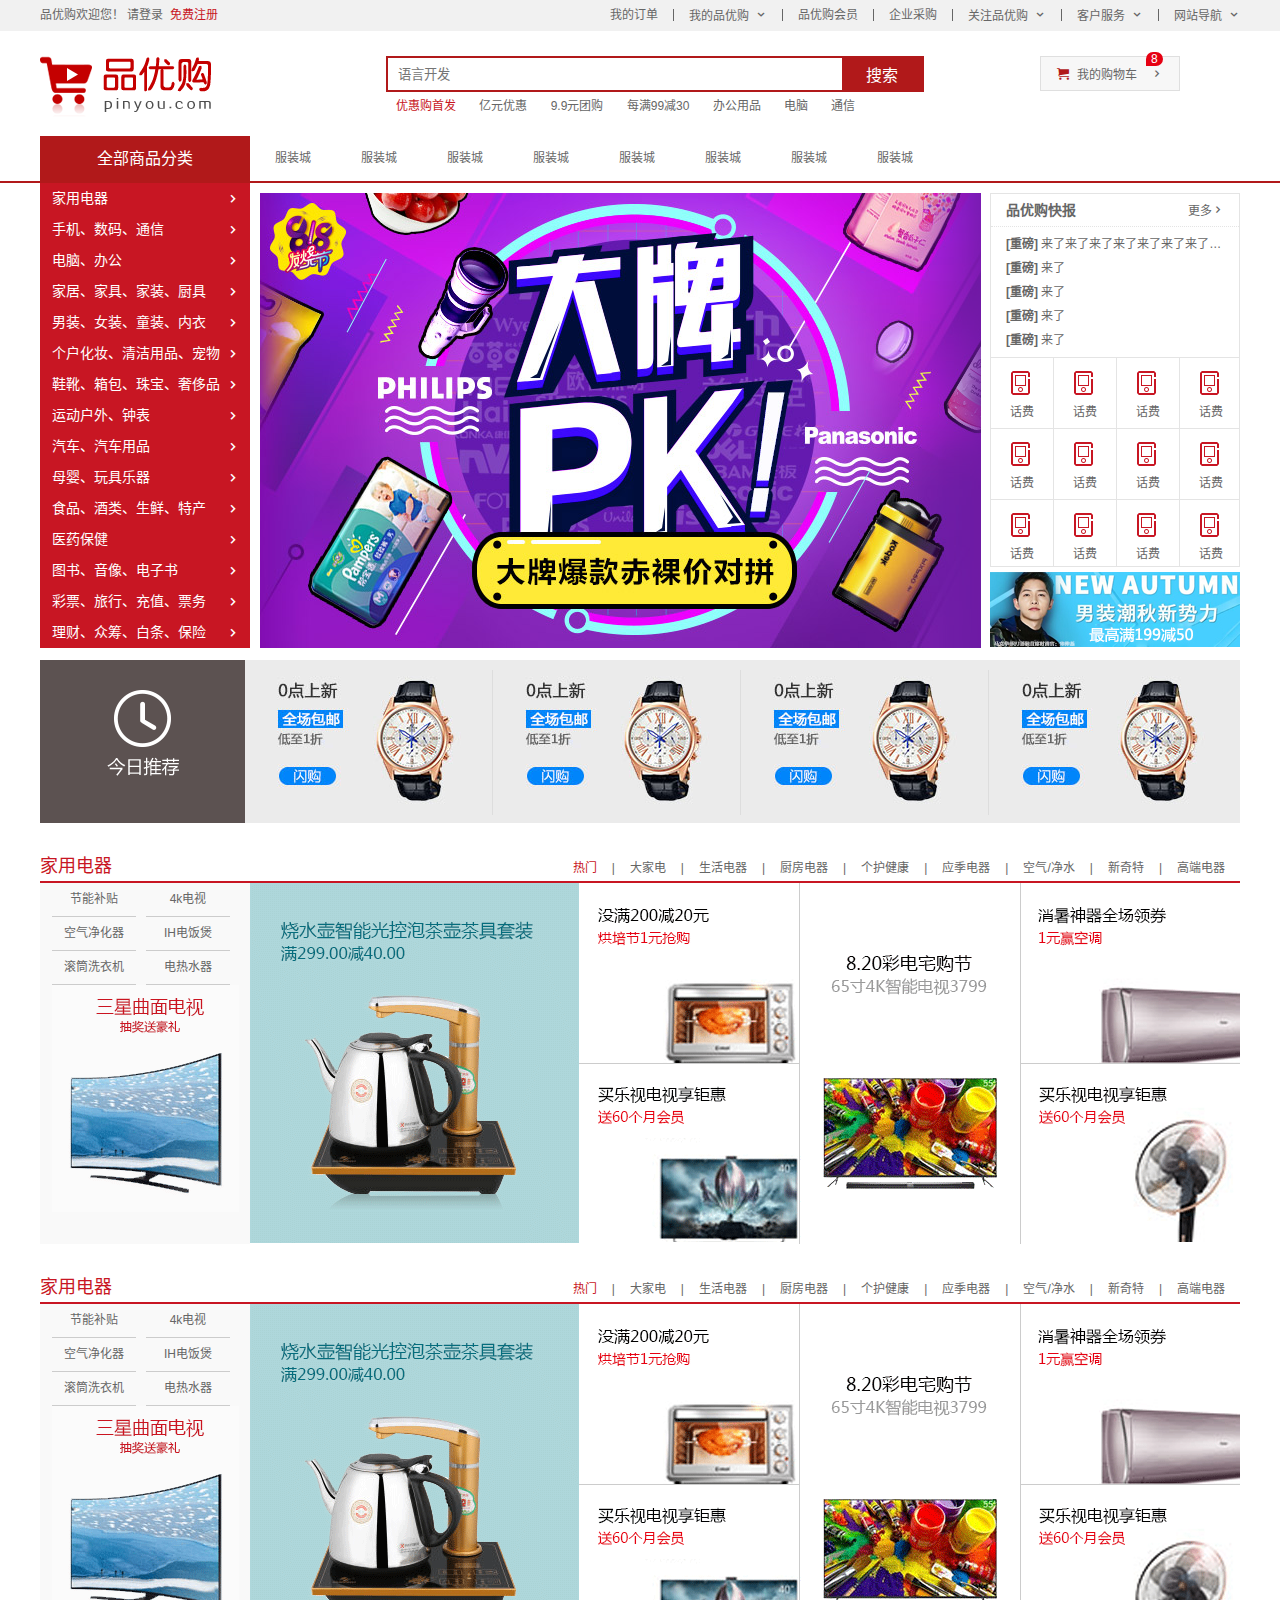
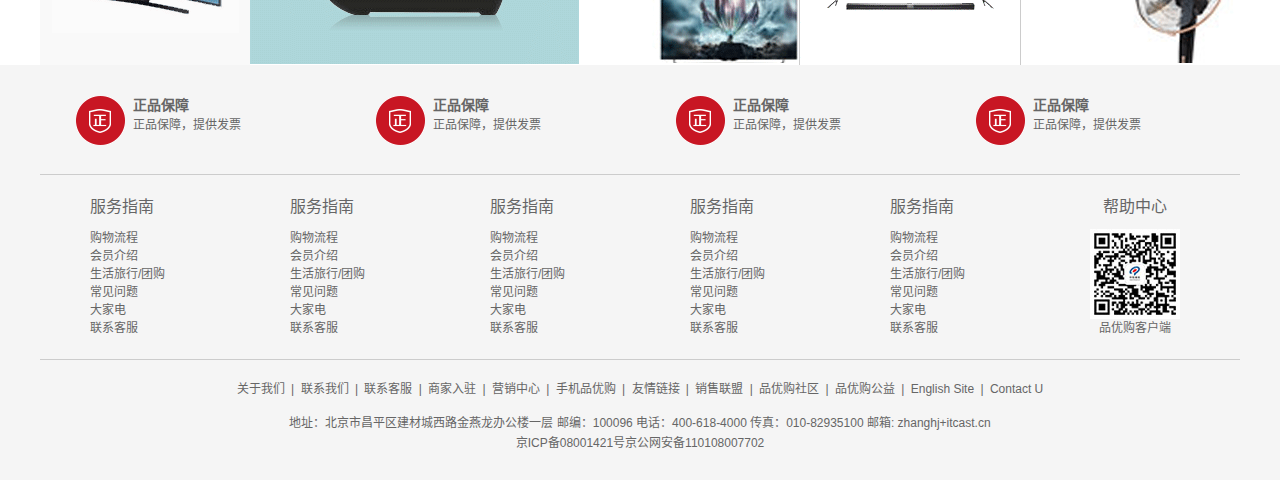
<file: index.html>
<!DOCTYPE html>
<html lang="zh-CN">

<head>
    <meta charset="UTF-8">
    <meta name="viewport" content="width=device-width, initial-scale=1.0">
    <title>品优购商城-综合网购首选-正品低价，品质保障，配送及时，轻松购物！</title>
    <meta name="description"
        content="品优购商城-专业的综合网上购物商城,销售家电、数码通讯、电脑、 家居百货、服装服饰、母婴、图书、食品等数万个品牌优质商品.便捷、诚信的服务，为您提供愉悦的网上购物 体验!" />
    <meta name="keywords" content="网上购物,网上商城,手机,笔记本,电脑,MP3,CD,VCD,DV,相机,数码,配 件,手表,存储卡,京东" />
    <link rel="shortcut icon" href="favicon.ico">
    <link rel="stylesheet" href="css/base.css">
    <link rel="stylesheet" href="css/common.css">
    <link rel="stylesheet" href="css/index.css">
</head>

<body>
    <!-- 快捷导航模块 -->
    <section class="shortcut">
        <div class="w">
            <div class="fl">
                <ul>
                    <li>品优购欢迎您！&nbsp;</li>
                    <li>
                        <a href="#">请登录 &nbsp;</a><a href="register.html" class="style_red">免费注册</a>
                    </li>
                </ul>
            </div>
            <div class="fr">
                <ul>
                    <li>我的订单</li>
                    <li></li>
                    <li class="arrow-icon">我的品优购</li>
                    <li></li>
                    <li>品优购会员</li>
                    <li></li>
                    <li>企业采购</li>
                    <li></li>
                    <li class="arrow-icon">关注品优购</li>
                    <li></li>
                    <li class="arrow-icon">客户服务</li>
                    <li></li>
                    <li class="arrow-icon">网站导航</li>
                </ul>
            </div>
        </div>
    </section>

    <!-- header头部模块制作 -->
    <header class="header w">
        <!-- logo模块 -->
        <div class="logo">
            <h1>
                <a href="index.html" title="品优购商城">品优购商城</a>
            </h1>
        </div>
        <!-- search搜索模块 -->
        <div class="search">
            <input type="search" name="" id="" placeholder="语言开发">
            <button>搜索</button>
        </div>
        <!-- hotwords模块制作 -->
        <div class="hotwords">
            <a href="#" class="style_red">优惠购首发</a>
            <a href="#">亿元优惠</a>
            <a href="#">9.9元团购</a>
            <a href="#">每满99减30</a>
            <a href="#">办公用品</a>
            <a href="#">电脑</a>
            <a href="#">通信</a>
        </div>
        <!-- 购物车模块 -->
        <div class="shopcar">
            我的购物车
            <i class="count">8</i>
        </div>
    </header>

    <!-- nav模块制作 -->
    <nav class="nav">
        <div class="w">
            <div class="dropdown">
                <div class="dt">全部商品分类</div>
                <div class="dd">
                    <ul>
                        <li><a href="#">家用电器</a></li>
                        <li><a href="list.html">手机、数码、通信</a></li>
                        <li><a href="#">电脑、办公</a></li>
                        <li><a href="#">家居、家具、家装、厨具</a> </li>
                        <li><a href="#">男装、女装、童装、内衣</a></li>
                        <li><a href="#">个户化妆、清洁用品、宠物</a> </li>
                        <li><a href="#">鞋靴、箱包、珠宝、奢侈品</a> </li>
                        <li><a href="#">运动户外、钟表</a> </li>
                        <li><a href="#">汽车、汽车用品</a> </li>
                        <li><a href="#">母婴、玩具乐器</a> </li>
                        <li><a href="#">食品、酒类、生鲜、特产</a> </li>
                        <li><a href="#">医药保健</a> </li>
                        <li><a href="#">图书、音像、电子书</a> </li>
                        <li><a href="#">彩票、旅行、充值、票务</a> </li>
                        <li><a href="#">理财、众筹、白条、保险</a> </li>
                    </ul>
                </div>
            </div>
            <div class="navitems">
                <ul>
                    <li><a href="#">服装城</a></li>
                    <li><a href="#">服装城</a></li>
                    <li><a href="#">服装城</a></li>
                    <li><a href="#">服装城</a></li>
                    <li><a href="#">服装城</a></li>
                    <li><a href="#">服装城</a></li>
                    <li><a href="#">服装城</a></li>
                    <li><a href="#">服装城</a></li>
                </ul>
            </div>
        </div>
    </nav>

    <!-- 首页专有的模块main -->
    <div class="w">
        <div class="main">
            <div class="focus">
                <ul>
                    <li>
                        <img src="upload/focus1.png" alt="">
                    </li>
                </ul>
            </div>
            <div class="newsflash">
                <div class="news">
                    <div class="news-hd">
                        <h5>品优购快报</h5>
                        <a href="#" class="more">更多</a>
                    </div>
                    <div class="news-bd">
                        <ul>
                            <li><a href="#"><strong>[重磅]</strong> 来了来了来了来了来了来了来了来了来了来了来了来了</a></li>
                            <li><a href="#"><strong>[重磅]</strong> 来了</a></li>
                            <li><a href="#"><strong>[重磅]</strong> 来了</a></li>
                            <li><a href="#"><strong>[重磅]</strong> 来了</a></li>
                            <li><a href="#"><strong>[重磅]</strong> 来了</a></li>
                        </ul>
                    </div>
                </div>
                <div class="lefeservice">
                    <ul>
                        <li>
                            <i></i>
                            <p>话费</p>
                        </li>
                        <li>
                            <i></i>
                            <p>话费</p>
                        </li>
                        <li>
                            <i></i>
                            <p>话费</p>
                        </li>
                        <li>
                            <i></i>
                            <p>话费</p>
                        </li>
                        <li>
                            <i></i>
                            <p>话费</p>
                        </li>
                        <li>
                            <i></i>
                            <p>话费</p>
                        </li>
                        <li>
                            <i></i>
                            <p>话费</p>
                        </li>
                        <li>
                            <i></i>
                            <p>话费</p>
                        </li>
                        <li>
                            <i></i>
                            <p>话费</p>
                        </li>
                        <li>
                            <i></i>
                            <p>话费</p>
                        </li>
                        <li>
                            <i></i>
                            <p>话费</p>
                        </li>
                        <li>
                            <i></i>
                            <p>话费</p>
                        </li>
                    </ul>
                </div>
                <div class="bargain">
                    <img src="upload/bargain.png" alt="">
                </div>
            </div>
        </div>
    </div>

    <!-- 推荐模块制作 -->
    <div class="w recom">
        <div class="recom_hd">
            <img src="images/recom.png" alt="">
        </div>
        <div class="recom_bd">
            <ul>
                <li><img src="upload/recom_03.jpg" alt=""></li>
                <li><img src="upload/recom_03.jpg" alt=""></li>
                <li><img src="upload/recom_03.jpg" alt=""></li>
                <li><img src="upload/recom_03.jpg" alt=""></li>
            </ul>
        </div>
    </div>

    <!-- 楼层区域知制作 -->
    <div class="floor">
        <!-- 1楼家用电器楼层 -->
        <div class="w jiadian">
            <div class="box_hd">
                <h3>家用电器</h3>
                <div class="tab-list">
                    <ul>
                        <li><a href="#" class="style_red">热门</a>|</li>
                        <li><a href="#">大家电</a>|</li>
                        <li><a href="#">生活电器</a>|</li>
                        <li><a href="#">厨房电器</a>|</li>
                        <li><a href="#">个护健康</a>|</li>
                        <li><a href="#">应季电器</a>|</li>
                        <li><a href="#">空气/净水</a>|</li>
                        <li><a href="#">新奇特</a>|</li>
                        <li><a href="#">高端电器</a></li>
                    </ul>
                </div>
            </div>
            <div class="box_bd">
                <div class="tab_content">
                    <div class="tab_list_item">
                        <div class="col_210">
                            <ul>
                                <li><a href="#">节能补贴</a></li>
                                <li><a href="#">4k电视</a></li>
                                <li><a href="#">空气净化器</a></li>
                                <li><a href="#">IH电饭煲</a></li>
                                <li><a href="#">滚筒洗衣机</a></li>
                                <li><a href="#">电热水器</a></li>
                            </ul>
                            <a href="#">
                                <img src="upload/floor-1-1.png" alt="">
                            </a>
                        </div>
                        <div class="col_329">
                            <a href="#">
                                <img src="upload/floor-1-b01.png" alt="">
                            </a>
                        </div>
                        <div class="col_221">
                            <a href="#" class="bb"><img src="upload/floor-1-2.png" alt=""></a>
                            <a href="#"><img src="upload/floor-1-3.png" alt=""></a>
                        </div>
                        <div class="col_221">
                            <a href="#">
                                <img src="upload/floor-1-4.png" alt="">
                            </a>
                        </div>
                        <div class="col_219">
                            <a href="#" class="bb"><img src="upload/floor-1-5.png" alt=""></a>
                            <a href="#"><img src="upload/floor-1-6.png" alt=""></a>
                        </div>
                    </div>
                </div>
            </div>
        </div>

        <div class="w jiadian">
            <div class="box_hd">
                <h3>家用电器</h3>
                <div class="tab-list">
                    <ul>
                        <li><a href="#" class="style_red">热门</a>|</li>
                        <li><a href="#">大家电</a>|</li>
                        <li><a href="#">生活电器</a>|</li>
                        <li><a href="#">厨房电器</a>|</li>
                        <li><a href="#">个护健康</a>|</li>
                        <li><a href="#">应季电器</a>|</li>
                        <li><a href="#">空气/净水</a>|</li>
                        <li><a href="#">新奇特</a>|</li>
                        <li><a href="#">高端电器</a></li>
                    </ul>
                </div>
            </div>
            <div class="box_bd">
                <div class="tab_content">
                    <div class="tab_list_item">
                        <div class="col_210">
                            <ul>
                                <li><a href="#">节能补贴</a></li>
                                <li><a href="#">4k电视</a></li>
                                <li><a href="#">空气净化器</a></li>
                                <li><a href="#">IH电饭煲</a></li>
                                <li><a href="#">滚筒洗衣机</a></li>
                                <li><a href="#">电热水器</a></li>
                            </ul>
                            <a href="#">
                                <img src="upload/floor-1-1.png" alt="">
                            </a>
                        </div>
                        <div class="col_329">
                            <a href="#">
                                <img src="upload/floor-1-b01.png" alt="">
                            </a>
                        </div>
                        <div class="col_221">
                            <a href="#" class="bb"><img src="upload/floor-1-2.png" alt=""></a>
                            <a href="#"><img src="upload/floor-1-3.png" alt=""></a>
                        </div>
                        <div class="col_221">
                            <a href="#">
                                <img src="upload/floor-1-4.png" alt="">
                            </a>
                        </div>
                        <div class="col_219">
                            <a href="#" class="bb"><img src="upload/floor-1-5.png" alt=""></a>
                            <a href="#"><img src="upload/floor-1-6.png" alt=""></a>
                        </div>
                    </div>
                </div>
            </div>
        </div>
    </div>

    <!-- 底部模块的制作 -->
    <footer class="footer">
        <div class="w">
            <div class="mod_service">
                <ul>
                    <li>
                        <h5></h5>
                        <div class="service_txt">
                            <h4>正品保障</h4>
                            <p>正品保障，提供发票</p>
                        </div>
                    </li>
                    <li>
                        <h5></h5>
                        <div class="service_txt">
                            <h4>正品保障</h4>
                            <p>正品保障，提供发票</p>
                        </div>
                    </li>
                    <li>
                        <h5></h5>
                        <div class="service_txt">
                            <h4>正品保障</h4>
                            <p>正品保障，提供发票</p>
                        </div>
                    </li>
                    <li>
                        <h5></h5>
                        <div class="service_txt">
                            <h4>正品保障</h4>
                            <p>正品保障，提供发票</p>
                        </div>
                    </li>
                </ul>
            </div>
            <div class="mod_help">
                <dl>
                    <dt>服务指南</dt>
                    <dd><a href="#">购物流程</a></dd>
                    <dd><a href="#">会员介绍</a></dd>
                    <dd><a href="#">生活旅行/团购</a></dd>
                    <dd><a href="#">常见问题</a></dd>
                    <dd><a href="#">大家电</a></dd>
                    <dd><a href="#">联系客服</a></dd>
                </dl>
                <dl>
                    <dt>服务指南</dt>
                    <dd><a href="#">购物流程</a></dd>
                    <dd><a href="#">会员介绍</a></dd>
                    <dd><a href="#">生活旅行/团购</a></dd>
                    <dd><a href="#">常见问题</a></dd>
                    <dd><a href="#">大家电</a></dd>
                    <dd><a href="#">联系客服</a></dd>
                </dl>
                <dl>
                    <dt>服务指南</dt>
                    <dd><a href="#">购物流程</a></dd>
                    <dd><a href="#">会员介绍</a></dd>
                    <dd><a href="#">生活旅行/团购</a></dd>
                    <dd><a href="#">常见问题</a></dd>
                    <dd><a href="#">大家电</a></dd>
                    <dd><a href="#">联系客服</a></dd>
                </dl>
                <dl>
                    <dt>服务指南</dt>
                    <dd><a href="#">购物流程</a></dd>
                    <dd><a href="#">会员介绍</a></dd>
                    <dd><a href="#">生活旅行/团购</a></dd>
                    <dd><a href="#">常见问题</a></dd>
                    <dd><a href="#">大家电</a></dd>
                    <dd><a href="#">联系客服</a></dd>
                </dl>
                <dl>
                    <dt>服务指南</dt>
                    <dd><a href="#">购物流程</a></dd>
                    <dd><a href="#">会员介绍</a></dd>
                    <dd><a href="#">生活旅行/团购</a></dd>
                    <dd><a href="#">常见问题</a></dd>
                    <dd><a href="#">大家电</a></dd>
                    <dd><a href="#">联系客服</a></dd>
                </dl>
                <dl>
                    <dt>帮助中心</dt>
                    <dd>
                        <img src="images/wx_cz.jpg" alt="">
                        品优购客户端
                    </dd>
                </dl>
            </div>
            <div class="mod_copyright">
                <div class="links">
                    <a href="#">关于我们</a> | <a href="#">联系我们</a> | <a href="#">联系客服</a> | <a href="#">商家入驻</a> | <a
                        href="#">营销中心</a> | <a href="#">手机品优购</a> | <a href="#">友情链接</a> | <a href="#">销售联盟</a> | <a
                        href="#">品优购社区</a> | <a href="#">品优购公益</a> | <a href="#">English Site</a> | <a href="#">Contact
                        U</a>
                </div>
                <div class="copyright">
                    地址：北京市昌平区建材城西路金燕龙办公楼一层 邮编：100096 电话：400-618-4000 传真：010-82935100 邮箱: zhanghj+itcast.cn <br>
                    京ICP备08001421号京公网安备110108007702
                </div>
            </div>
        </div>
    </footer>
</body>

</html>
</file>
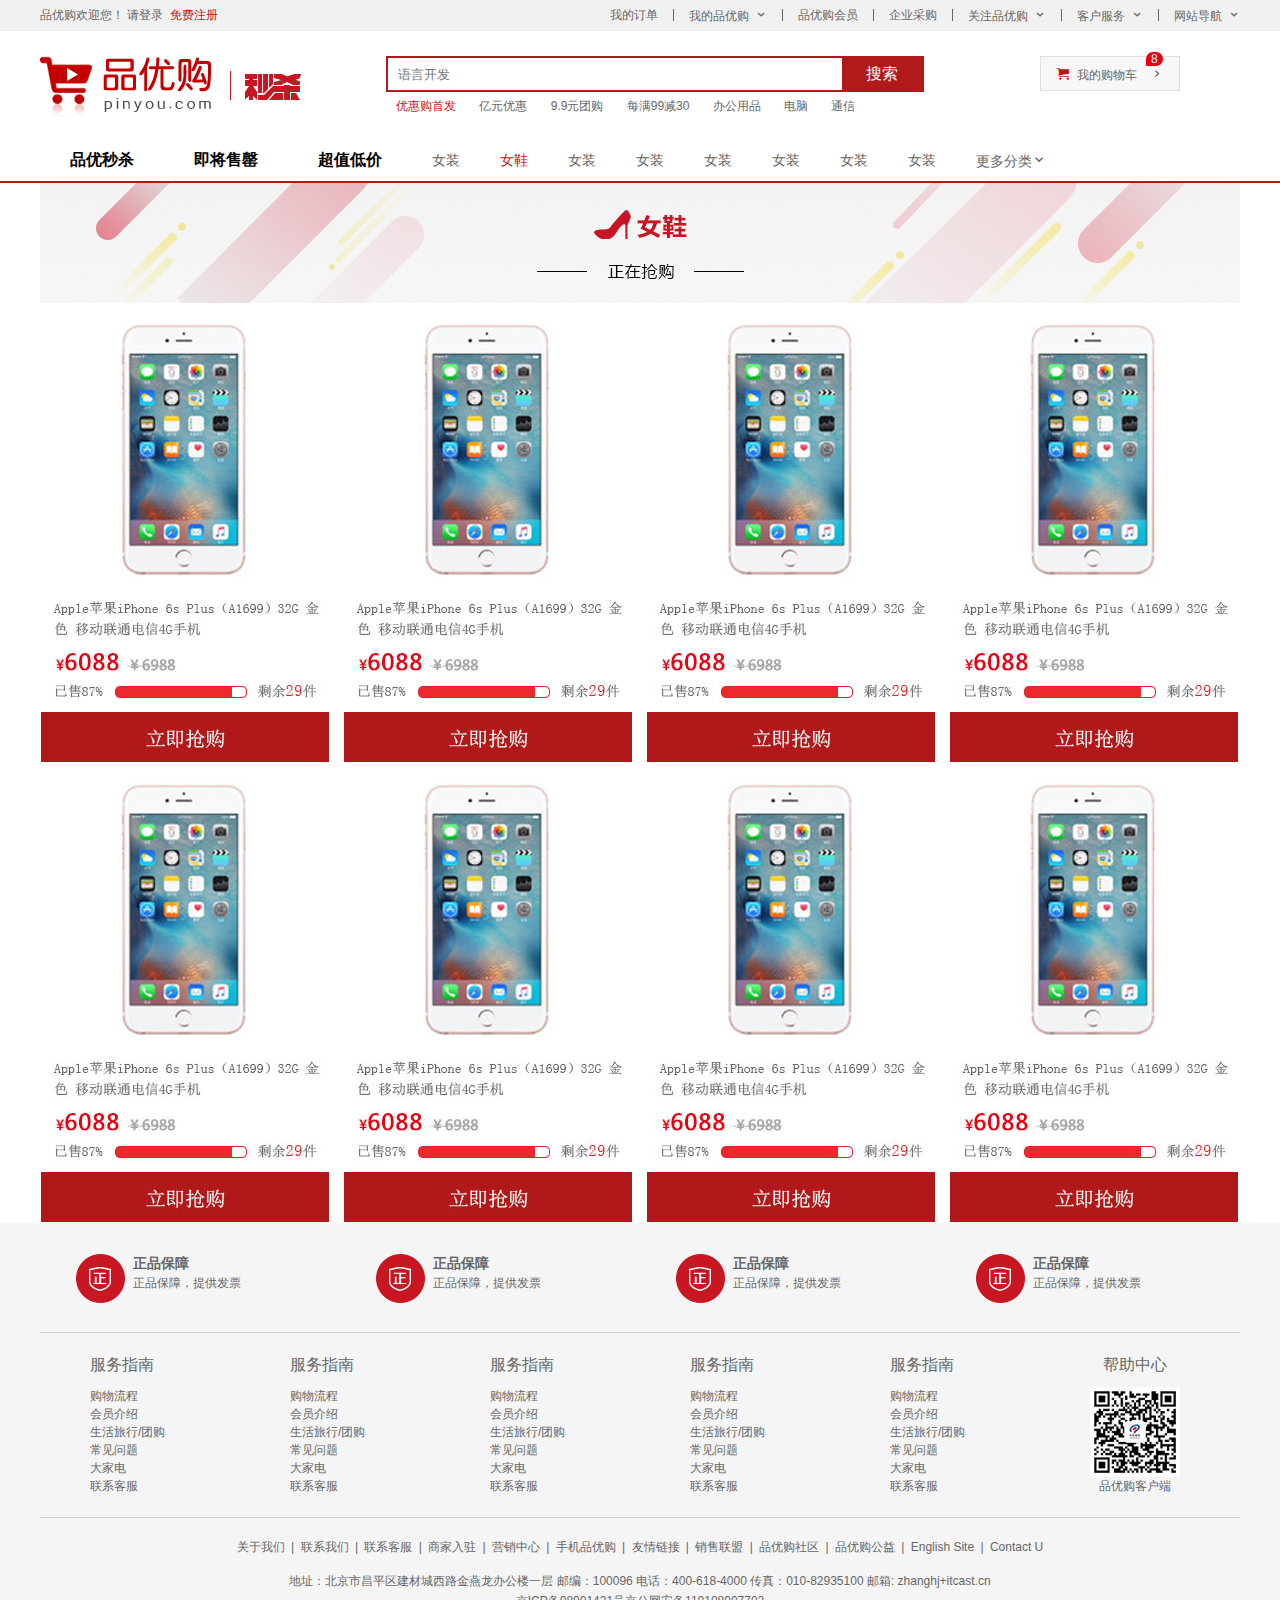
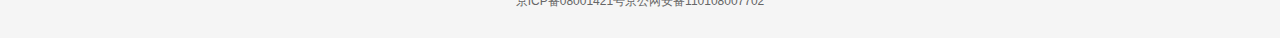
<file: list.html>
<!DOCTYPE html>
<html lang="en">

<head>
    <meta charset="UTF-8">
    <meta name="viewport" content="width=device-width, initial-scale=1.0">
    <title>品优购商城-综合网购首选-正品低价，品质保障，配送及时，轻松购物！</title>
    <meta name="description"
        content="列表页-专业的综合网上购物商城,销售家电、数码通讯、电脑、 家居百货、服装服饰、母婴、图书、食品等数万个品牌优质商品.便捷、诚信的服务，为您提供愉悦的网上购物 体验!" />
    <meta name="keywords" content="网上购物,网上商城,手机,笔记本,电脑,MP3,CD,VCD,DV,相机,数码,配 件,手表,存储卡,京东" />
    <link rel="shortcut icon" href="favicon.ico">
    <link rel="stylesheet" href="css/base.css">
    <link rel="stylesheet" href="css/common.css">
    <link rel="stylesheet" href="css/list.css">
</head>

<body>
    <!-- 快捷导航模块 -->
    <section class="shortcut">
        <div class="w">
            <div class="fl">
                <ul>
                    <li>品优购欢迎您！&nbsp;</li>
                    <li>
                        <a href="#">请登录 &nbsp;</a><a href="#" class="style_red">免费注册</a>
                    </li>
                </ul>
            </div>
            <div class="fr">
                <ul>
                    <li>我的订单</li>
                    <li></li>
                    <li class="arrow-icon">我的品优购</li>
                    <li></li>
                    <li>品优购会员</li>
                    <li></li>
                    <li>企业采购</li>
                    <li></li>
                    <li class="arrow-icon">关注品优购</li>
                    <li></li>
                    <li class="arrow-icon">客户服务</li>
                    <li></li>
                    <li class="arrow-icon">网站导航</li>
                </ul>
            </div>
        </div>
    </section>

    <!-- header头部模块制作 -->
    <header class="header w">
        <!-- logo模块 -->
        <div class="logo">
            <h1>
                <a href="index.html" title="品优购商城">品优购商城</a>
            </h1>
        </div>
        <!-- 列表页的秒杀模块 -->
        <div class="sk">
            <img src="images/sk.png" alt="">
        </div>
        <!-- search搜索模块 -->
        <div class="search">
            <input type="search" name="" id="" placeholder="语言开发">
            <button>搜索</button>
        </div>
        <!-- hotwords模块制作 -->
        <div class="hotwords">
            <a href="#" class="style_red">优惠购首发</a>
            <a href="#">亿元优惠</a>
            <a href="#">9.9元团购</a>
            <a href="#">每满99减30</a>
            <a href="#">办公用品</a>
            <a href="#">电脑</a>
            <a href="#">通信</a>
        </div>
        <!-- 购物车模块 -->
        <div class="shopcar">
            我的购物车
            <i class="count">8</i>
        </div>
    </header>

    <!-- nav模块制作 -->
    <nav class="nav">
        <div class="w">
            <div class="sk_list">
                <ul>
                    <li><a href="#">品优秒杀</a></li>
                    <li><a href="#">即将售罄</a></li>
                    <li><a href="#">超值低价</a></li>
                </ul>
            </div>
            <div class="sk_con">
                <ul>
                    <li><a href="#">女装</a></li>
                    <li><a href="#" class="style_red">女鞋</a></li>
                    <li><a href="#">女装</a></li>
                    <li><a href="#">女装</a></li>
                    <li><a href="#">女装</a></li>
                    <li><a href="#">女装</a></li>
                    <li><a href="#">女装</a></li>
                    <li><a href="#">女装</a></li>
                    <li><a href="#">更多分类</a></li>
                </ul>
            </div>
        </div>
    </nav>

    <!-- 列表页主体部分 -->
    <div class="w sk_container">
        <div class="sk_hd">
            <img src="upload/bg_03.png" alt="">
        </div>
        <div class="sk_bd">
            <ul class="clearfix">
                <li><img src="upload/list.jpg" alt=""></li>
                <li><img src="upload/list.jpg" alt=""></li>
                <li><img src="upload/list.jpg" alt=""></li>
                <li><img src="upload/list.jpg" alt=""></li>
                <li><img src="upload/list.jpg" alt=""></li>
                <li><img src="upload/list.jpg" alt=""></li>
                <li><img src="upload/list.jpg" alt=""></li>
                <li><img src="upload/list.jpg" alt=""></li>

            </ul>
        </div>
    </div>

    <!-- 底部模块的制作 -->
    <footer class="footer">
        <div class="w">
            <div class="mod_service">
                <ul>
                    <li>
                        <h5></h5>
                        <div class="service_txt">
                            <h4>正品保障</h4>
                            <p>正品保障，提供发票</p>
                        </div>
                    </li>
                    <li>
                        <h5></h5>
                        <div class="service_txt">
                            <h4>正品保障</h4>
                            <p>正品保障，提供发票</p>
                        </div>
                    </li>
                    <li>
                        <h5></h5>
                        <div class="service_txt">
                            <h4>正品保障</h4>
                            <p>正品保障，提供发票</p>
                        </div>
                    </li>
                    <li>
                        <h5></h5>
                        <div class="service_txt">
                            <h4>正品保障</h4>
                            <p>正品保障，提供发票</p>
                        </div>
                    </li>
                </ul>
            </div>
            <div class="mod_help">
                <dl>
                    <dt>服务指南</dt>
                    <dd><a href="#">购物流程</a></dd>
                    <dd><a href="#">会员介绍</a></dd>
                    <dd><a href="#">生活旅行/团购</a></dd>
                    <dd><a href="#">常见问题</a></dd>
                    <dd><a href="#">大家电</a></dd>
                    <dd><a href="#">联系客服</a></dd>
                </dl>
                <dl>
                    <dt>服务指南</dt>
                    <dd><a href="#">购物流程</a></dd>
                    <dd><a href="#">会员介绍</a></dd>
                    <dd><a href="#">生活旅行/团购</a></dd>
                    <dd><a href="#">常见问题</a></dd>
                    <dd><a href="#">大家电</a></dd>
                    <dd><a href="#">联系客服</a></dd>
                </dl>
                <dl>
                    <dt>服务指南</dt>
                    <dd><a href="#">购物流程</a></dd>
                    <dd><a href="#">会员介绍</a></dd>
                    <dd><a href="#">生活旅行/团购</a></dd>
                    <dd><a href="#">常见问题</a></dd>
                    <dd><a href="#">大家电</a></dd>
                    <dd><a href="#">联系客服</a></dd>
                </dl>
                <dl>
                    <dt>服务指南</dt>
                    <dd><a href="#">购物流程</a></dd>
                    <dd><a href="#">会员介绍</a></dd>
                    <dd><a href="#">生活旅行/团购</a></dd>
                    <dd><a href="#">常见问题</a></dd>
                    <dd><a href="#">大家电</a></dd>
                    <dd><a href="#">联系客服</a></dd>
                </dl>
                <dl>
                    <dt>服务指南</dt>
                    <dd><a href="#">购物流程</a></dd>
                    <dd><a href="#">会员介绍</a></dd>
                    <dd><a href="#">生活旅行/团购</a></dd>
                    <dd><a href="#">常见问题</a></dd>
                    <dd><a href="#">大家电</a></dd>
                    <dd><a href="#">联系客服</a></dd>
                </dl>
                <dl>
                    <dt>帮助中心</dt>
                    <dd>
                        <img src="images/wx_cz.jpg" alt="">
                        品优购客户端
                    </dd>
                </dl>
            </div>
            <div class="mod_copyright">
                <div class="links">
                    <a href="#">关于我们</a> | <a href="#">联系我们</a> | <a href="#">联系客服</a> | <a href="#">商家入驻</a> | <a
                        href="#">营销中心</a> | <a href="#">手机品优购</a> | <a href="#">友情链接</a> | <a href="#">销售联盟</a> | <a
                        href="#">品优购社区</a> | <a href="#">品优购公益</a> | <a href="#">English Site</a> | <a href="#">Contact
                        U</a>
                </div>
                <div class="copyright">
                    地址：北京市昌平区建材城西路金燕龙办公楼一层 邮编：100096 电话：400-618-4000 传真：010-82935100 邮箱: zhanghj+itcast.cn <br>
                    京ICP备08001421号京公网安备110108007702
                </div>
            </div>
        </div>
    </footer>
</body>

</html>
</file>
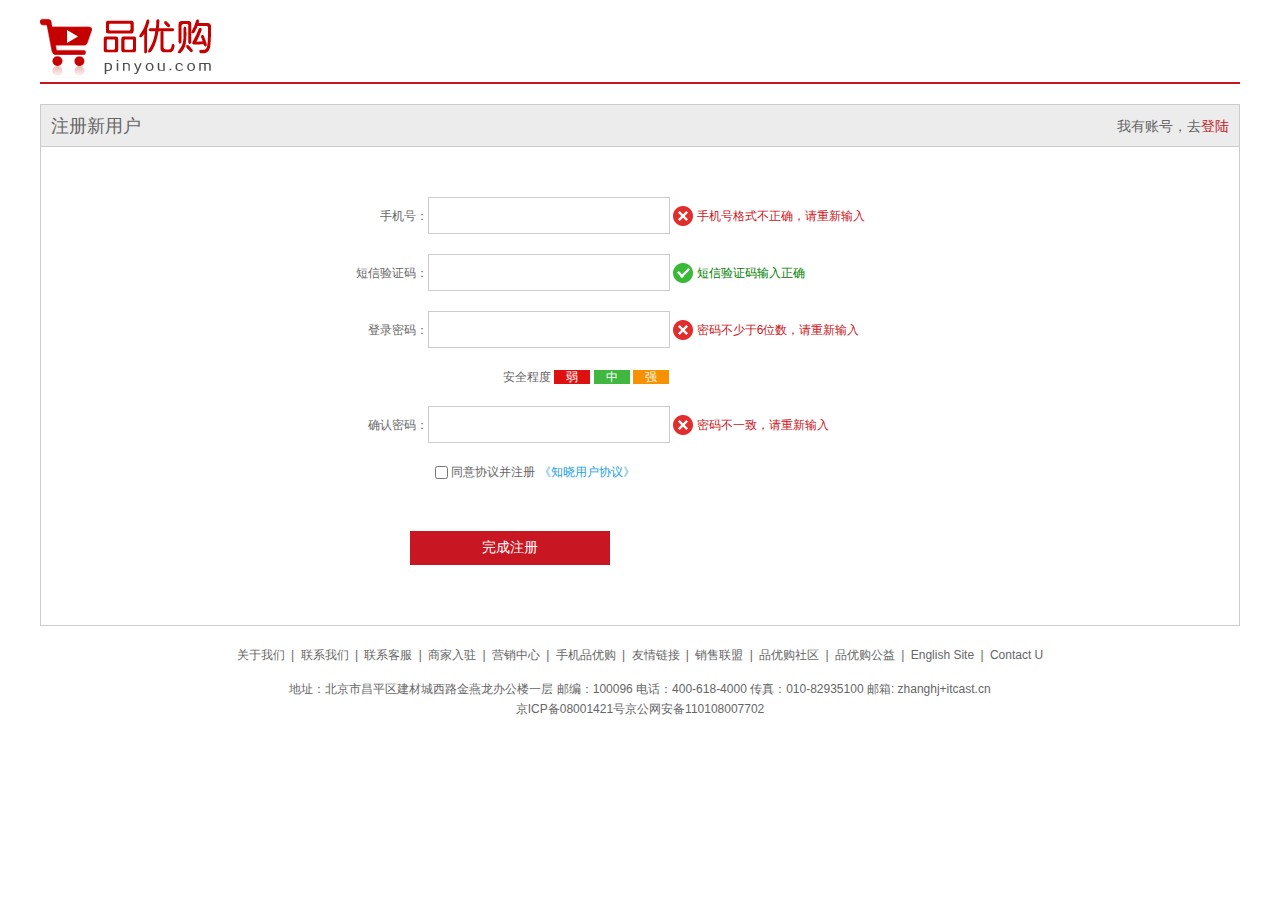
<file: register.html>
<!DOCTYPE html>
<html lang="en">

<head>
    <meta charset="UTF-8">
    <meta name="viewport" content="width=device-width, initial-scale=1.0">
    <title>个人注册</title>
    <link rel="shortcut icon" href="favicon.ico">
    <link rel="stylesheet" href="css/base.css">
    <link rel="stylesheet" href="css/register.css">
</head>
<div class="w">
    <header>
        <div class="logo">
            <a href="index.html"><img src="images/logo.png" alt=""></a>
        </div>
    </header>
    <div class="registerarea">
        <h3>
            注册新用户
            <div class="login">我有账号，去<a href="#">登陆</a></div>
        </h3>
        <div class="reg_form">
            <form action="">
                <ul>
                    <li>
                        <label for="">手机号：</label><input type="text" class="inp"><span class="error"> <i
                                class="error_icon"></i>
                            手机号格式不正确，请重新输入</span>
                    </li>
                    <li>
                        <label for="">短信验证码：</label><input type="text" class="inp"><span class="success"> <i
                                class="success_icon"></i>
                            短信验证码输入正确</span>
                    </li>
                    <li>
                        <label for="">登录密码：</label><input type="password" class="inp"><span class="error"> <i
                                class="error_icon"></i>
                            密码不少于6位数，请重新输入</span>
                    </li>
                    <li class="safe">安全程度 <em class="ruo">弱</em> <em class="zhong">中</em> <em class="qiang">强</em></li>
                    <li>
                        <label for="">确认密码：</label><input type="password" class="inp"><span class="error"> <i
                                class="error_icon"></i>
                            密码不一致，请重新输入</span>
                    </li>
                    <li class="agree">
                        <input type="checkbox"> 同意协议并注册 <a href="#">《知晓用户协议》</a>
                    </li>
                    <li>
                        <input type="submit" value="完成注册" class="btn">
                    </li>
                </ul>
            </form>
        </div>
    </div>
    <footer>
        <div class="mod_copyright">
            <div class="links">
                <a href="#">关于我们</a> | <a href="#">联系我们</a> | <a href="#">联系客服</a> | <a href="#">商家入驻</a> | <a
                    href="#">营销中心</a> | <a href="#">手机品优购</a> | <a href="#">友情链接</a> | <a href="#">销售联盟</a> | <a
                    href="#">品优购社区</a> | <a href="#">品优购公益</a> | <a href="#">English Site</a> | <a href="#">Contact
                    U</a>
            </div>
            <div class="copyright">
                地址：北京市昌平区建材城西路金燕龙办公楼一层 邮编：100096 电话：400-618-4000 传真：010-82935100 邮箱: zhanghj+itcast.cn <br>
                京ICP备08001421号京公网安备110108007702
            </div>
        </div>
    </footer>
</div>

<body>

</body>

</html>
</file>
<file: css/base.css>
/* 把我们所有标签的内外边距清零 */
* {
    margin: 0;
    padding: 0;
    box-sizing: border-box;
}

/* em 和 i 斜体的文字不倾斜 */
em,
i {
    font-style: normal
}

/* 去掉li 的小圆点 */
li {
    list-style: none
}

img {
    /* border 0 照顾低版本浏览器 如果 图片外面包含了链接会有边框的问题 */
    border: 0;
    /* 取消图片底侧有空白缝隙的问题 */
    vertical-align: middle
}

button {
    /* 当我们鼠标经过button 按钮的时候，鼠标变成小手 */
    cursor: pointer
}

a {
    color: #666;
    text-decoration: none
}

a:hover {
    color: #c81623
}

button,
input {
    /* "\5B8B\4F53" 就是宋体的意思 这样浏览器兼容性比较好 */
    font-family: Microsoft YaHei, Heiti SC, tahoma, arial, Hiragino Sans GB, "\5B8B\4F53", sans-serif;
    /* 默认有灰色边框我们需要手动去掉 */
    border: 0;
    /* 去掉点击后出现的蓝色边框 */
    outline: none;
}

body {
    /* CSS3 抗锯齿形 让文字显示的更加清晰 */
    -webkit-font-smoothing: antialiased;
    background-color: #fff;
    font: 12px/1.5 Microsoft YaHei, Heiti SC, tahoma, arial, Hiragino Sans GB, "\5B8B\4F53", sans-serif;
    color: #666
}

.hide,
.none {
    display: none
}

/* 清除浮动 */
.clearfix:after {
    visibility: hidden;
    clear: both;
    display: block;
    content: ".";
    height: 0
}

.clearfix {
    *zoom: 1
}
</file>
<file: css/common.css>
/* 声明字体图标 这里一定要注意路径的变化*/
@font-face {
    font-family: 'icomoon';
    src: url('../fonts/icomoon.eot?tomleg');
    src: url('../fonts/icomoon.eot?tomleg#iefix') format('embedded-opentype'),
        url('../fonts/icomoon.ttf?tomleg') format('truetype'),
        url('../fonts/icomoon.woff?tomleg') format('woff'),
        url('../fonts/icomoon.svg?tomleg#icomoon') format('svg');
    font-weight: normal;
    font-style: normal;
    font-display: block;
}

/* 版心 */
.w {
    width: 1200px;
    margin: 0 auto;
}

.fl {
    float: left;
}

.fr {
    float: right;
}

.style_red {
    color: #c81623;
}

/* 快捷导航模块 */
.shortcut {
    height: 31px;
    line-height: 31px;
    background-color: #f1f1f1;
}

.shortcut ul li {
    float: left;
}

.shortcut .fr ul li:nth-child(even) {
    width: 1px;
    height: 12px;
    background-color: #666;
    margin: 9px 15px;
}

.arrow-icon::after {
    content: "\e91e";
    font-family: 'icomoon';
    margin-left: 6px;
}

/* header头部制作 */
.header {
    position: relative;
    height: 105px;
}

.logo {
    position: absolute;
    top: 25px;
    width: 171px;
    height: 61px;
}

.logo a {
    display: block;
    width: 171px;
    height: 61px;
    background: url(../images/logo.png) no-repeat;
    font-size: 0;
}

.search {
    position: absolute;
    left: 346px;
    top: 25px;
    width: 538px;
    height: 36px;
    border: 2px solid #b1191a;
}

.search input {
    float: left;
    width: 454px;
    height: 32px;
    padding-left: 10px;
}

.search button {
    float: left;
    width: 80px;
    height: 32px;
    background-color: #b1191a;
    font-size: 16px;
    color: #fff;
}

.hotwords {
    position: absolute;
    top: 66px;
    left: 346px;
}

.hotwords a {
    margin: 0 10px;
}

.shopcar {
    position: absolute;
    right: 60px;
    top: 25px;
    width: 140px;
    height: 35px;
    border: 1px solid #dfdfdf;
    background-color: #f7f7f7;
    line-height: 35px;
    text-align: center;
}

.shopcar::before {
    content: "\e93a";
    font-family: 'icomoon';
    margin-right: 5px;
    color: #b1191a;
}

.shopcar::after {
    content: "\e920";
    font-family: 'icomoon';
    margin-left: 10px;
}

.count {
    position: absolute;
    top: -5px;
    left: 105px;
    line-height: 14px;
    height: 14px;
    color: #fff;
    background-color: #e60012;
    padding: 0 5px;
    border-radius: 7px 7px 7px 0;
}

/* nav模块制作 */
.nav {
    height: 47px;
    border-bottom: 2px solid #b1191a;
}

.nav .dropdown {
    float: left;
    width: 210px;
    height: 45px;
    background-color: #b1191a;
}

.nav .navitems {
    float: left;
}

.dropdown .dt {
    width: 100%;
    height: 100%;
    color: #fff;
    text-align: center;
    line-height: 45px;
    font-size: 16px;
}

.dropdown .dd {
    /* display: none; */
    width: 210px;
    height: 465px;
    background-color: #c81623;
    margin-top: 2px;
}

.dropdown .dd ul li {
    position: relative;
    height: 31px;
    line-height: 31px;
    margin-left: 2px;
    padding-left: 10px;
}

.dropdown .dd ul li:hover {
    background-color: #fff;
}

.dropdown .dd ul li::after {
    position: absolute;
    top: 1px;
    right: 10px;
    color: #fff;
    font-family: 'icomoon';
    content: '\e920';
    font-size: 14px;
}

.dropdown .dd ul li a {
    font-size: 14px;
    color: #fff;
}

.dropdown .dd ul li:hover a {
    color: #c81623;
}

.navitems ul li {
    float: left;
}

.navitems ul li a {
    display: block;
    height: 45px;
    line-height: 45px;
    padding: 0 25px;
}

/* 底部模块制作 */
.footer {
    height: 415px;
    background-color: #f5f5f5;
    padding-top: 30px;
}

.mod_service {
    height: 80px;
    border-bottom: 1px solid #ccc;
}

.mod_service ul li {
    float: left;
    width: 300px;
    height: 50px;
    padding-left: 35px;
}

.mod_service ul li h5 {
    float: left;
    width: 50px;
    height: 50px;
    background: url(../images/icons.png) no-repeat -252px -2px;
    margin-right: 8px;
}

.service_txt h4 {
    font-size: 14px;
}

.service_txt p {
    font-size: 12px;
}

.mod_help {
    height: 185px;
    border-bottom: 1px solid #ccc;
    padding-top: 20px;
    padding-left: 50px;
}

.mod_help dl {
    float: left;
    width: 200px;
}

.mod_help dl:last-child {
    width: 90px;
    text-align: center;
}

.mod_help dl dt {
    font-size: 16px;
    margin-bottom: 10px;
}

.mod_copyright {
    text-align: center;
    padding-top: 20px;
}

.links {
    margin-bottom: 15px;
}

.links a {
    margin: 0 3px;
}

.copyright {
    line-height: 20px;
}
</file>
<file: css/index.css>
.main {
    width: 980px;
    height: 455px;
    margin-left: 220px;
    margin-top: 10px;
}

.focus {
    float: left;
    width: 721px;
    height: 455px;
    background-color: purple;
}

.newsflash {
    float: right;
    width: 250px;
    height: 455px;
}

.news {
    height: 165px;
    border: 1px solid #e4e4e4;
}

.news-hd {
    height: 33px;
    border-bottom: 1px dotted #e4e4e4;
    line-height: 33px;
    padding: 0 15px;
}

.news-hd h5 {
    float: left;
    font-size: 14px;
}

.news-hd .more {
    float: right;
}

.news-hd .more::after {
    font-family: 'icomoon';
    content: '\e920';
}

.news-bd {
    padding: 5px 15px 0;
}

.news-bd ul li {
    height: 24px;
    line-height: 24px;
    overflow: hidden;
    white-space: nowrap;
    text-overflow: ellipsis;
}

.lefeservice {
    height: 209px;
    border: 1px solid #e4e4e4;
    border-top: 0;
    overflow: hidden;
}

.lefeservice ul {
    width: 252px;
}

.lefeservice ul li {
    float: left;
    width: 63px;
    height: 71px;
    border-right: 1px solid #e4e4e4;
    border-bottom: 1px solid #e4e4e4;
    text-align: center;
}

.lefeservice ul li i {
    display: inline-block;
    width: 23px;
    height: 28px;
    background-color: pink;
    margin-top: 12px;
    background: url(../images/icons.png) no-repeat -19px -15px;
}

.bargain {
    margin-top: 5px;
}

/* 推荐模块 */
.recom {
    height: 163px;
    background-color: #ebebeb;
    margin-top: 12px;
}

.recom_hd {
    float: left;
    height: 163px;
    width: 205px;
    background-color: #5c5251;
    text-align: center;
    padding-top: 30px;
}

.recom_bd {
    float: left;
}

.recom_bd ul li {
    position: relative;
    float: left;
}

.recom_bd ul li img {
    width: 248px;
    height: 163px;
}

.recom_bd ul li:nth-child(-n+3)::after {
    position: absolute;
    right: 0;
    top: 10px;
    content: '';
    width: 1px;
    height: 145px;
    background-color: #ddd;
}

/* 家用电器模块 */

.floor .w {
    margin-top: 30px;
}

.box_hd {
    height: 30px;
    border-bottom: 2px solid #c81623;
}

.box_hd h3 {
    float: left;
    font-size: 18px;
    color: #c81623;
    font-weight: 400;
}

.tab-list {
    float: right;
    line-height: 30px;
}

.tab-list ul li {
    float: left;
}

.tab-list ul li a {
    margin: 0 15px;
}

.box_bd {
    height: 361px;
}

.tab_list_item>div {
    float: left;
    height: 361px;
}

.col_210 {
    width: 210px;
    background-color: #f9f9f9;
    text-align: center;
}

.col_210 ul {
    padding-left: 12px;
}

.col_210 ul li {
    float: left;
    width: 84px;
    height: 34px;
    border-bottom: 1px solid #ccc;
    text-align: center;
    line-height: 33px;
    margin-right: 10px;
}

.col_329 {
    width: 329px;
}

.col_221 {
    width: 221px;
    border-right: 1px solid #ccc;
}

.col_219 {
    width: 219px;
}

.bb {
    /* 一般情况下，a如果包含有宽度的盒子，a需要转为块级元素 */
    display: block;
    border-bottom: 1px solid #ccc;
}
</file>
<file: css/list.css>
/* 列表页专有的css */
.nav {
    overflow: hidden;
}

.sk {
    position: absolute;
    left: 190px;
    top: 40px;
    border-left: 1px solid #c81823;
    padding: 3px 0 0 14px;
}

.sk_list {
    float: left;
}

.sk_list ul li {
    float: left;
}

.sk_list ul li a {
    display: block;
    line-height: 47px;
    font-size: 16px;
    font-weight: 700;
    color: #000;
    padding: 0 30px;
}

.sk_con {
    float: left;
}

.sk_con ul li {
    float: left;
}

.sk_con ul li a {
    display: block;
    line-height: 49px;
    font-size: 14px;
    padding: 0 20px;
}

.sk_con ul li:last-child a::after {
    content: '\e91e';
    font-family: 'icomoon';
}

.sk_bd ul li {
    float: left;
    margin-right: 13px;
    overflow: hidden;
    width: 290px;
    height: 460px;
    border: 1px solid transparent;
}

.sk_bd ul li:hover {
    border: 1px solid #c81823;
}

.sk_bd ul li:nth-child(4n) {
    margin-right: 0;
}
</file>
<file: css/register.css>
.w {
    width: 1200px;
    margin: 0 auto;
}

header {
    height: 84px;
    border-bottom: 2px solid #c81523;
}

.logo {
    padding-top: 18px;
}

.registerarea {
    height: 522px;
    border: 1px solid #ccc;
    margin-top: 20px;
}

.registerarea h3 {
    height: 42px;
    border-bottom: 1px solid #ccc;
    background-color: #ececec;
    line-height: 42px;
    padding: 0 10px;
    font-size: 18px;
    font-weight: 400;
}

.login {
    float: right;
    font-size: 14px;
}

.login a {
    color: #c81523;
}

.reg_form {
    width: 600px;
    margin: 50px auto 0;
}

.reg_form ul li {
    margin-bottom: 20px;
}

.reg_form ul li label {
    display: inline-block;
    width: 88px;
    text-align: right;
}

.reg_form ul li .inp {
    width: 242px;
    height: 37px;
    border: 1px solid #ccc;
}

.error {
    color: #c81523;
}

.error_icon {
    display: inline-block;
    vertical-align: middle;
    width: 20px;
    height: 20px;
    background: url(../images/error.png) no-repeat;
    margin-top: -2px;
}

.success {
    color: green;
}

.error_icon,
.success_icon {
    display: inline-block;
    vertical-align: middle;
    width: 20px;
    height: 20px;
    background: url(../images/error.png) no-repeat;
    margin-top: -2px;
}

.success_icon {
    background: url(../images/success.png) no-repeat;
}

.safe {
    padding-left: 163px;
}

.safe em {
    padding: 0 12px;
    color: #fff;
}

.ruo {
    background-color: #de1111;
}

.zhong {
    background-color: #40b83f;
}

.qiang {
    background-color: #f79100;
}

.agree {
    padding-left: 95px;
}

.agree input {
    vertical-align: middle;
}

.agree a {
    color: #1ba1e6;
}

.btn {
    width: 200px;
    height: 34px;
    background-color: #c81623;
    font-size: 14px;
    color: #fff;
    margin: 30px 0 0 70px;
}

.mod_copyright {
    text-align: center;
    padding-top: 20px;
}

.links {
    margin-bottom: 15px;
}

.links a {
    margin: 0 3px;
}

.copyright {
    line-height: 20px;
}
</file>
